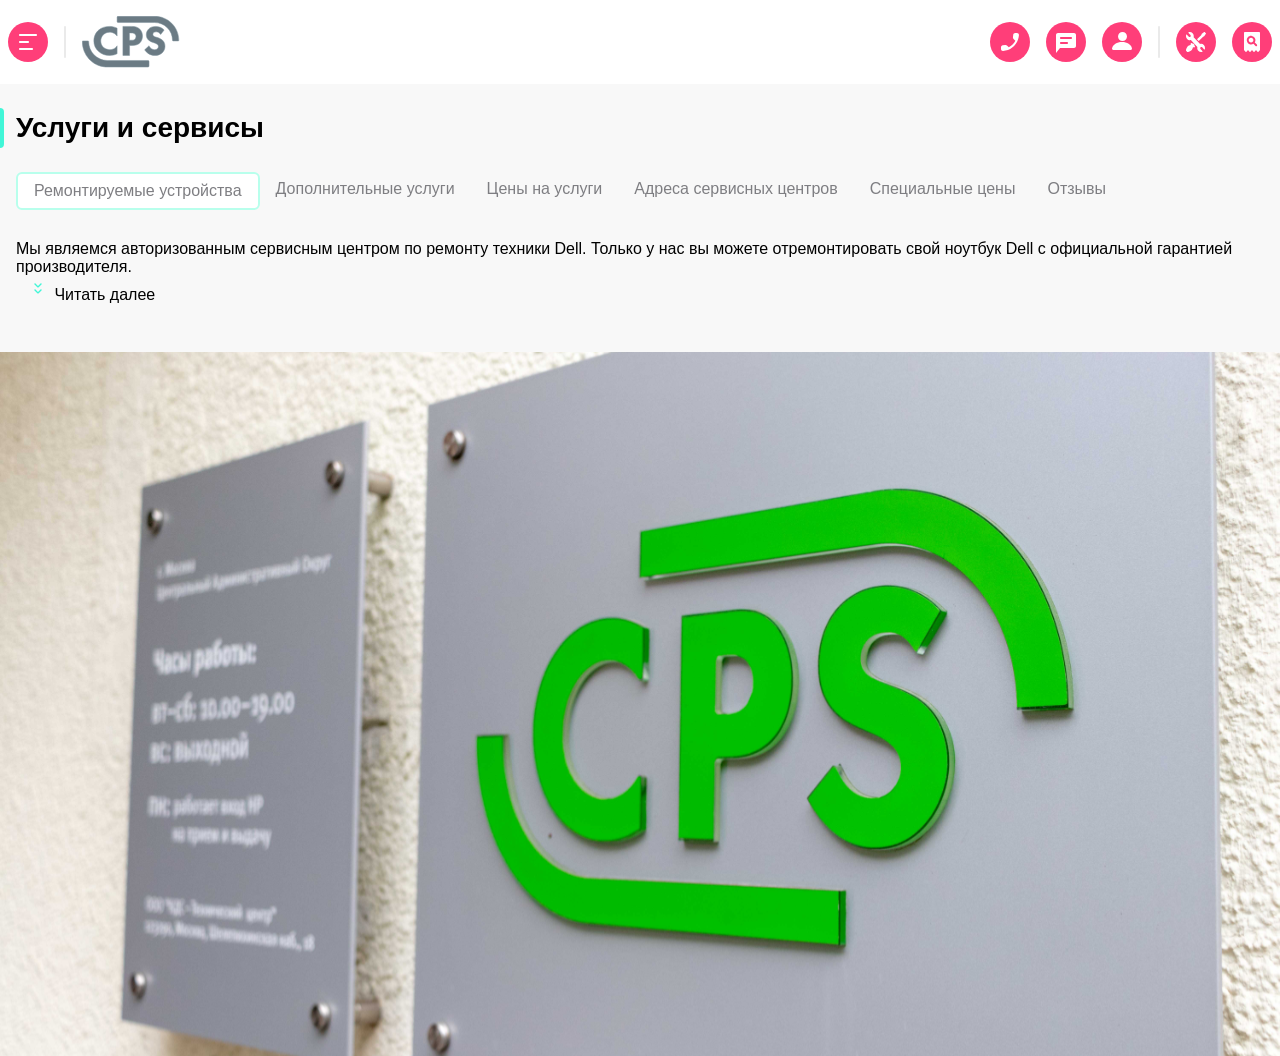
<file: index.html>
<!DOCTYPE html>
<html lang="en">
<head>
    <meta charset="UTF-8">
    <meta name="viewport" content="width=device-width, initial-scale=1.0">
    <title>cps</title>
    <link rel="stylesheet" href="./style.css">
</head>



<body>
    <header class="header">
        <nav class="navigation">
            <div class="navigation__icon">
                <div class="navigation__icon--headerleft">
                    <img src="./images/burger.svg" alt="burger navigation icon" class="navigation__icon--burger">
                    <img src="./images/divider.svg" alt="divider1">
                    <img src="./images/logo.svg" alt="cps logo" class="navigation__icon--logo">
                </div>
              
                <div class="navigation__icon--headerright">
                    <img src="./images/call.svg" alt="call">
                    <img src="./images/chat.svg" alt="chat">
                    <img src="./images/profile.svg" alt="profile">
                    <img src="./images/divider.svg" alt="divider2">
                    <img src="./images/repair.svg" alt="repair service" class="navigation__icon--repair">
                    <img src="./images/checkstatus.svg" alt="check status" class="navigation__icon--checkstatus">
                </div>
            </div>
        </nav>
    </header>



    <main>
        <section class="content">
            <div class="title">
                <span> </span>
                <h1>Услуги и сервисы</h1>
            </div>


<!-- главный контейнер начинается тут -->
            <div class="tabs-container">
                    <input type="radio" name="tabs" id="repairable-devices" checked>
                    <input type="radio" name="tabs" id="additional-services">
                    <input type="radio" name="tabs" id="price">
                    <input type="radio" name="tabs" id="service-center-address">
                    <input type="radio" name="tabs" id="special-price">
                    <input type="radio" name="tabs" id="reviews">


                <div class="tabs-buttons">
                    <label for="repairable-devices">Ремонтируемые устройства</label>
                    <label for="additional-services">Дополнительные услуги</label>
                    <label for="price">Цены на услуги</label>
                    <label for="service-center-address">Адреса сервисных центров</label>
                    <label for="special-price">Специальные цены</label>
                    <label for="reviews">Отзывы</label>
                </div>


<!-- табы начинаются тут -->
                <div class="tab-content"> 

                    <div class="tab-content1">
                        Мы являемся авторизованным сервисным центром по ремонту техники Dell.
                        Только у нас вы можете отремонтировать свой ноутбук Dell с
                        официальной гарантией производителя.
                        <div class="read-more1">
                            <input type="checkbox" id="more1">
                            <label class="read-more1-label" for="more1">
                                <img class="readmore-button" src="./images/expand.svg" alt="кнопка читать далее">
                                Читать далее</label>

                            <div class="hidden-text1">
                                Тут будет распологаться дополнительный текст, который я скрою и которого не будет видно изначально.
                            </div>
                        </div>
                    </div>

                    <!--  -->

                    <div class="tab-content2">
                        Предлагаем широкий спектр дополнительных услуг, которые помогут вам сэкономить время и получить максимальный комфорт. Индивидуальный подход, профессиональная поддержка и внимание к деталям на каждом этапе сотрудничества.
                        <div class="read-more2">
                            <input type="checkbox" id="more2">
                            <label class="read-more2-label" for="more2">
                                <img class="readmore-button" src="./images/expand.svg" alt="кнопка читать далее">
                                Читать далее</label>

                            <div class="hidden-text2">
                                Ознакомьтесь с нашими дополнительными услугами и выберите подходящие решения для ваших задач.
                            </div>
                        </div>
                    </div>

                    <!--  -->

                    <div class="tab-content3">
                        Здесь вы можете ознакомиться со стоимостью наших услуг и выбрать подходящий вариант. Мы предлагаем прозрачные цены без скрытых платежей и дополнительных условий. Ознакомьтесь с доступными предложениями и найдите оптимальное решение для своих задач.
                        <div class="read-more3">
                            <input type="checkbox" id="more3">
                            <label class="read-more3-label" for="more3">
                                <img class="readmore-button" src="./images/expand.svg" alt="кнопка читать далее">
                                Читать далее
                            </label>

                            <div class="hidden-text3">
                                Стоимость услуг зависит от выбранного пакета и объёма работ. Свяжитесь с нами, чтобы получить подробную консультацию и подобрать подходящий вариант.
                            </div>
                        </div>
                    </div>

                    <!--  -->

                    <div class="tab-content4">
                        На этой странице вы найдёте адреса наших сервисных центров и сможете выбрать наиболее удобное для вас расположение. Ознакомьтесь с контактной информацией, графиком работы и доступными способами связи.            <div class="read-more4">
                            <input type="checkbox" id="more4">
                            <label class="read-more4-label" for="more4">
                                <img class="readmore-button" src="./images/expand.svg" alt="кнопка читать далее">
                                Читать далее
                            </label>

                            <div class="hidden-text4">
                        Выберите ближайший к вам сервисный центр, чтобы узнать его точный адрес и график работы. При необходимости свяжитесь с нами для уточнения деталей.              </div>
                        </div>
                    </div>

                    <!--  -->

                    <div class="tab-content5">
                        В этом разделе представлены специальные предложения и выгодные цены на наши услуги. Следите за актуальными акциями и воспользуйтесь возможностью получить качественный сервис на особых условиях. Мы регулярно обновляем предложения, чтобы сделать наши услуги ещё доступнее.                    
                            <input type="checkbox" id="more5">
                            <label class="read-more5-label" for="more5">
                                <img class="readmore-button" src="./images/expand.svg" alt="кнопка читать далее">
                                Читать далее
                            </label>

                            <div class="hidden-text5">
                        Узнайте больше о действующих специальных предложениях и условиях их получения. Количество предложений и срок их действия могут быть ограничены.                      
                            </div>
                    </div>

                    <!--  -->

                    <div class="tab-content6">
                        1. Александр:
                        «Отличный продукт! Удобен в использовании, работает стабильно и полностью оправдывает ожидания. Покупкой остался доволен».
                        2. Дмитрий:
                        «Хорошее качество и простота в эксплуатации. Продукт полностью соответствует описанию.»                           
                            <input type="checkbox" id="more6">
                            <label class="read-more6-label" for="more6">
                                <img class="readmore-button" src="./images/expand.svg" alt="кнопка читать далее">
                                Читать далее
                            </label>

                            <div class="hidden-text6">
                        Максим:
                        «Пользуюсь продуктом уже несколько месяцев. Всё работает отлично, качество на высоте. Приятно удивлён результатом!»                  
                            </div>
                    </div>

                </div>
<!-- табы заканчиваются тут -->

            </div>
<!-- главный контейнер заканчивается тут -->

        </section>

            <div class="page-picture">
                <img src="./images/bottom picture.svg" alt="a page picture in the bottom">
            </div>
    </main>
</body>
</html>
</file>
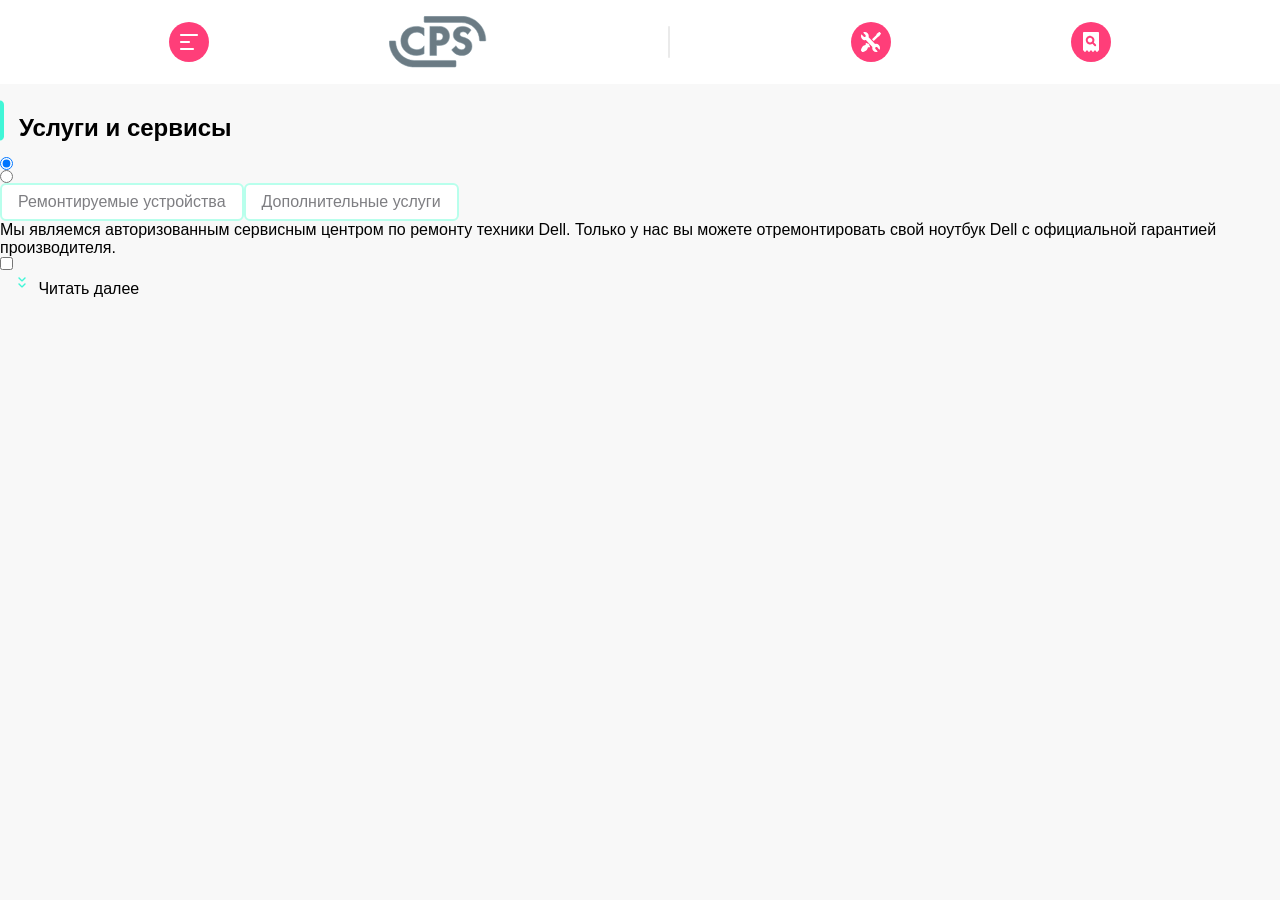
<file: test.html>
<!DOCTYPE html>
<html lang="en">
<head>
    <meta charset="UTF-8">
    <meta name="viewport" content="width=device-width, initial-scale=1.0">
    <title>cps</title>
    <link rel="stylesheet" href="./test.css">
</head>



<body>
    <header class="header">
        <nav class="navigation">
            <div class="navigation__icon">
                <img src="./images/burger.svg" alt="burger navigation icon" class="navigation__icon--burger">
                <img src="./images/logo.svg" alt="cps logo" class="navigation__icon--logo">
                <img src="./images/divider.svg" alt="divider">
                <img src="./images/repair.svg" alt="repair service" class="navigation__icon--repair">
                <img src="./images/checkstatus.svg" alt="check status" class="navigation__icon--checkstatus">
            </div>
        </nav>
    </header>



    <main>
        <section>
            <div class="title">
                <img src="./images/highlight.svg" alt="title highlight">
                <h1>Услуги и сервисы</h1>
            </div>


            <div class="tabs-container">
                    <input type="radio" name="tabs" id="repairable-devices" checked>
                    <input type="radio" name="tabs" id="additional-services">

                <div class="nav tabs-buttons">
                    <label for="repairable-devices">Ремонтируемые устройства</label>
                    <label for="additional-services">Дополнительные услуги</label>
                </div>

                <div class="tab-content"> 
                    <div class="tab-content1">
                        Мы являемся авторизованным сервисным центром по ремонту техники Dell.
                        Только у нас вы можете отремонтировать свой ноутбук Dell с
                        официальной гарантией производителя.
                        <div class="read-more1">
<input type="checkbox" id="more1">
                            <div class="hidden-text1">
                                1Тут будет распологаться дополнительный текст, который я скрою и которого не будет видно изначально.
                            </div>

                            
                            <label for="more1">
                                <img class="readmore-button" src="./images/expand.svg" alt="кнопка читать далее">
                                Читать далее</label>

                            
                        </div>
                    </div>

                    <div class="tab-content2">
                        Здесь будет список дополнительных услуг данной компании.
                        У данной компании много дополнительных услуг и они все классные, честно!
                        <div class="read-more2">
                            

                            <div class="hidden-text2">
                                2Тут будет распологаться дополнительный текст, который я скрою и которого не будет видно изначально.
                            </div>
                            <input type="checkbox" id="more2">
                            <label for="more2">
                                <img class="readmore-button" src="./images/expand.svg" alt="кнопка читать далее">
                                Читать далее</label>
                        </div>
                    </div>
                </div>
            </div>



                

        

        </section>
    </main>
</body>
</html>
</file>
<file: style.css>
*{
    box-sizing: border-box;
    margin: 0;
    padding: 0;
}

@font-face {
    font-family: TT lakes;
    src: url('./TT\ lakes\ font/');
}

body {
    background: #f8f8f8;
    font-family: TT lakes, sans-serif;
}

main {
    font-family: inherit;
}

.navigation__icon {
    display: flex;
    justify-content: space-between;
    align-items: center;
    border: 16px;
    padding: 16px 8px;
    gap: 20px;
    width: auto;
}

header {
    background-color: #ffffff;
}

.title {
    display: flex;
    align-items: center;
    gap: 12px;
}

.title span{
    width: 4px;
    height: 40px;
    border-radius: 5px;
    background-color: #41F6D7;
    flex-shrink: 0;
    border-radius: 0 5px 5px 0;
}

h1 {
    font-size: 28px;
    line-height: 40px;
    margin: 0;
}


/* ниже начинается работа с табами */
.tab-content1, .tab-content2, .tab-content3, .tab-content4,
.tab-content5, .tab-content6 {
    display: none;
}

#repairable-devices:checked ~ .tab-content .tab-content1 {
    display: block;
}

#additional-services:checked ~ .tab-content .tab-content2 {
    display: block;
}

#price:checked ~ .tab-content .tab-content3 {
    display: block;
}

#service-center-address:checked ~ .tab-content .tab-content4 {
    display: block;
}

#special-price:checked ~ .tab-content .tab-content5 {
    display: block;
}

#reviews:checked ~ .tab-content .tab-content6 {
    display: block;
}

#repairable-devices:checked ~ .tabs-buttons label[for="repairable-devices"],
#additional-services:checked ~ .tabs-buttons label[for="additional-services"],
#price:checked ~.tabs-buttons label[for='price'],
#service-center-address:checked ~ .tabs-buttons label[for="service-center-address"],
#special-price:checked ~ .tabs-buttons label[for="special-price"],
#reviews:checked ~ .tabs-buttons label[for="reviews"] {
    border: 2px solid #B8FFEC;
    background-color: white;
}

.tabs-buttons label { 
    color: #7E7E82;
    border-radius: 6px;
    padding: 8px 16px;
    display: flex;
    flex-direction: row;
}

.hidden-text1, .hidden-text2, .hidden-text3, .hidden-text4,
.hidden-text5, .hidden-text6 {
    display: none;
}

input[type="checkbox"], input[type="radio"] {
    display: none;
}

.readmore-button {
    margin-left: 10px;
}

#more1:checked ~ .hidden-text1,
#more2:checked ~ .hidden-text2,
#more3:checked ~ .hidden-text3,
#more4:checked ~ .hidden-text4,
#more5:checked ~ .hidden-text5,
#more6:checked ~ .hidden-text6 {
    display: block;
}

#more1:checked ~ .read-more1-label {
    display: none;
}

#more2:checked ~ .read-more2-label {
    display: none;
}

#more3:checked ~ .read-more3-label {
    display: none;
}

#more4:checked ~ .read-more4-label {
    display: none;
}

#more5:checked ~ .read-more5-label {
    display: none;
}

#more6:checked ~.read-more6-label {
    display: none;
}

.tabs-container {
    display: flex;
    flex-direction: column;
    gap: 30px;
    padding: 24px 16px;
}

.tabs-buttons {
    display: flex;
    overflow-x: scroll;
    white-space: nowrap;
}

.content {
    padding: 24px 0;
}
/* до этого момента стилизация табов */


.page-picture {
    width: 100%;
}

.navigation {
    margin-left: auto;
}

/* .navigation__icon--headerright {
    margin-left: auto;
} */

.navigation__icon--headerleft,
.navigation__icon--headerright {
    display: flex;
    align-items: center;
    gap: 16px;
}

.page-picture img {
    display: block;
    width: 100%;
    height: auto;
}
</file>
<file: test.css>
*{
    box-sizing: border-box;
    margin: 0;
    padding: 0;
}

@font-face {
    font-family: TT lakes;
    src: url('./TT\ lakes\ font/');
}

body {
    background: #f8f8f8;
    font-family: TT lakes, sans-serif;
}

main {
    width: 100%;
    font-family: inherit;
}

.navigation__icon {
    display: flex;
    justify-content: space-evenly;
    border: 16px;
    padding: 16px 8px;
    gap: 20px;
    width: auto;
}

header {
    background-color: #ffffff;
}

.title {
    display: flex;
    /* margin-bottom: 20%; */
}

h1 {
    margin: 30px 20px 15px 15px;
}
/* ---------------------------------------------------------- */

.nav {
    display: flex;

}

.tab-content1, .tab-content2 {
    display: none;
}

#repairable-devices:checked ~ .tab-content .tab-content1 {
    display: block;
}

#additional-services:checked ~ .tab-content .tab-content2 {
    display: block;
}

.tabs-buttons label {
    border: 2px solid #B8FFEC;
    background-color: white;
    color: #7E7E82;
    border-radius: 6px;
    padding: 8px 16px;
}

.hidden-text1, .hidden-text2 {
    display: none;
}

input[type="checkbox"], input[type="radio"] {
    display: block;

}

.readmore-button {
    margin-left: 10px;
}

#more1:checked ~ .hidden-text1,
#more2:checked ~ .hidden-text2 {
    display: block;
}

.page-picture {
    width: 100%;
}

.tabs-container {
    display: contents;
    padding: 20px;
    
}
</file>
